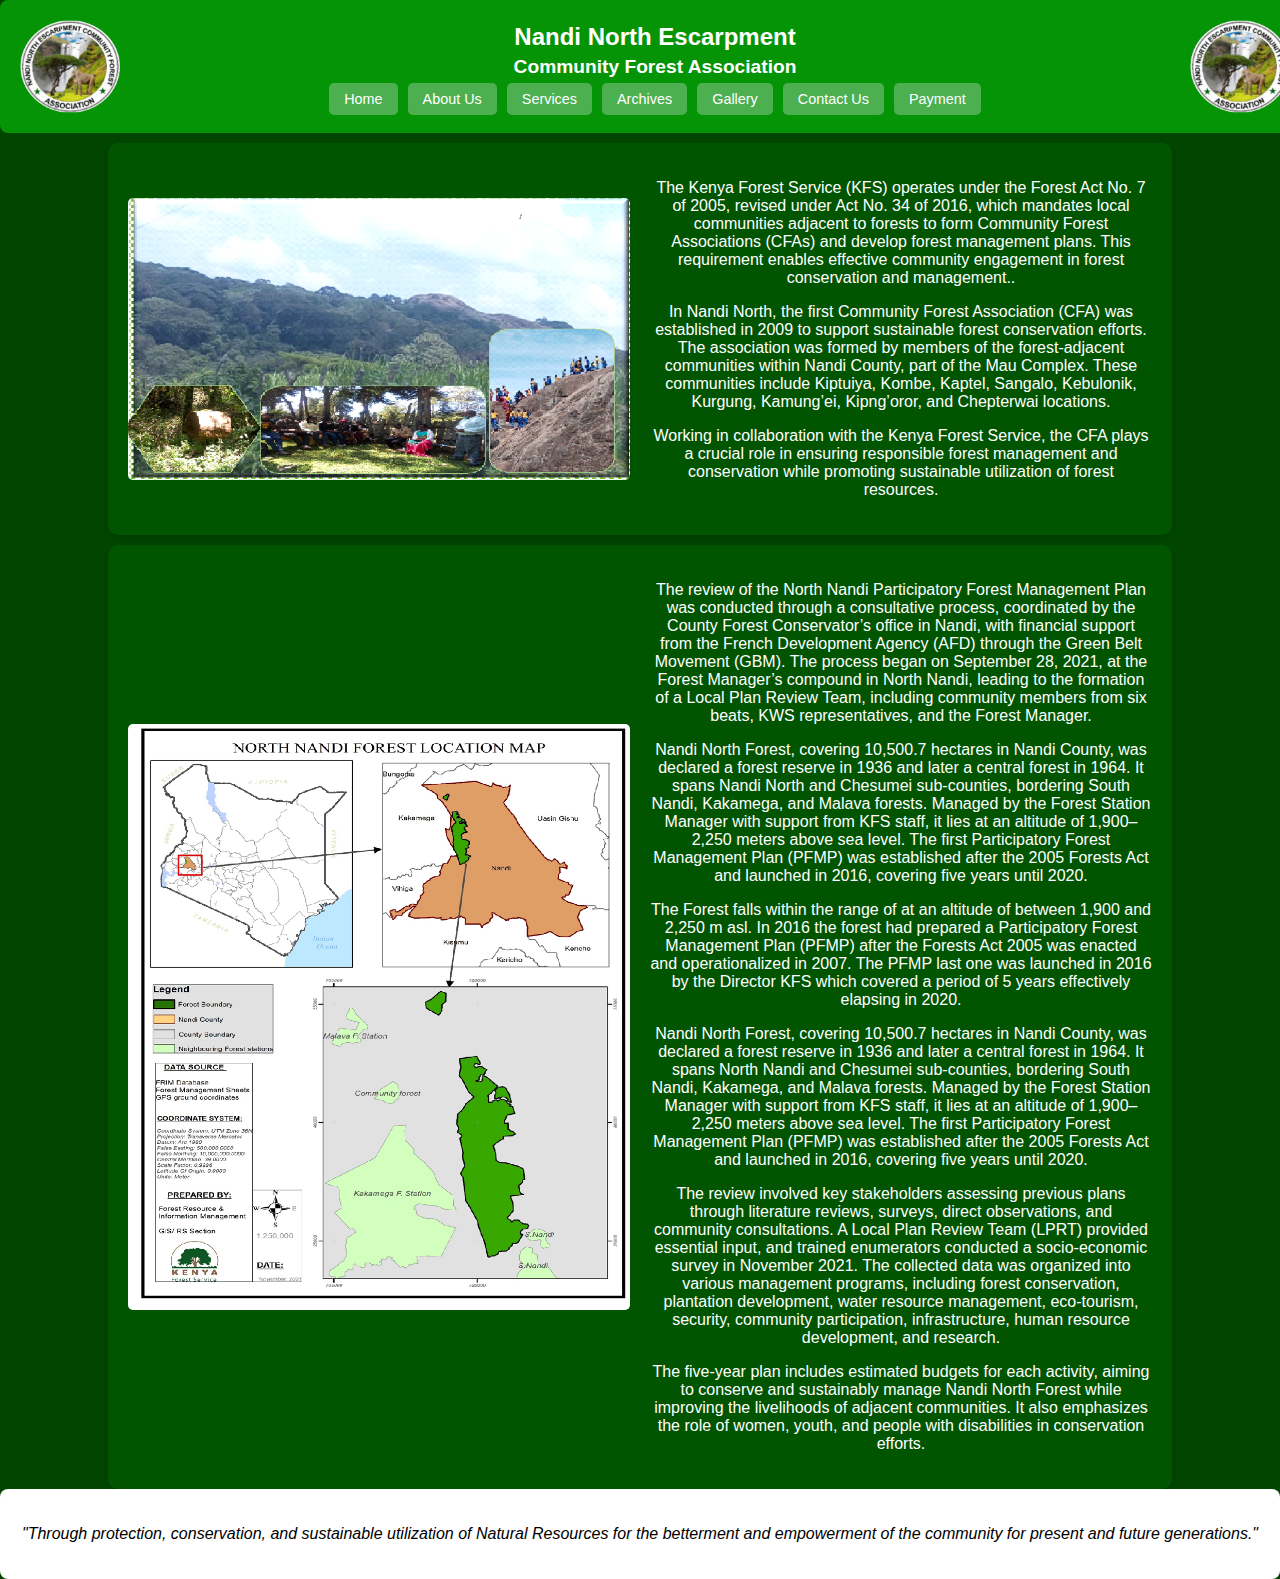
<file: index.html>
<!DOCTYPE html>
<html lang="en">

<head>
    <meta charset="UTF-8">
    <meta name="viewport" content="width=device-width, initial-scale=1.0">
    <title>Nandi North Escarpment CFA</title>
    <link rel="icon" type="image/png" href="img/CFA logo.png.png">
    <link rel="stylesheet" href="styles.css">
    <link rel="stylesheet" href="responsive.css">


</head>

<body>
    <!-- Header Section -->
    <div class="header">
        <img src="img/CFA logo.png.png" alt="CFA Logo" class="logo">
        <div class="header-content">
            <h1>Nandi North Escarpment</h1>
            <h2>Community Forest Association</h2>
            <!-- Navigation -->
            <nav class="nav">
                <a href="index.html">Home</a>
                <a href="about.html">About Us</a>
                <a href="services.html">Services</a>
                <a href="archives.html">Archives</a>
                <a href="gallery.html">Gallery</a>
                <a href="contact.html">Contact Us</a>
                <a href="payment.html">Payment</a>
            </nav>
        </div>
        <img src="img/CFA logo.png.png" alt="CFA Logo" class="logo">
    </div>

    <!-- Content Section -->
    <div class="container">
        <div class="image-container">
            <img src="img/commuintyforest.png.png" alt="Community Forest">
        </div>
        <div class="text-content">
            <p>
                <p>The Kenya Forest Service (KFS) operates under the Forest Act No. 7 of 2005, revised under Act No. 34 of 2016, which mandates local communities adjacent to forests to form Community Forest Associations (CFAs) and develop forest management
                    plans. This requirement enables effective community engagement in forest conservation and management..</p>
                <p>In Nandi North, the first Community Forest Association (CFA) was established in 2009 to support sustainable forest conservation efforts. The association was formed by members of the forest-adjacent communities within Nandi County, part
                    of the Mau Complex. These communities include Kiptuiya, Kombe, Kaptel, Sangalo, Kebulonik, Kurgung, Kamung’ei, Kipng’oror, and Chepterwai locations.</p>
                <p>Working in collaboration with the Kenya Forest Service, the CFA plays a crucial role in ensuring responsible forest management and conservation while promoting sustainable utilization of forest resources.</p>
            </p>
        </div>
    </div>
    <div class="container">
        <div class="image-container" id="toggleContainer">
            <img src="img/North Nandi Forest Location map.png" alt="North Nandi Forest Resources Map">
            <img src="img/North nandi forest resource map.png" alt="North nandi forest resource map">
        </div>
        <script>
            // On page load, ensure only the first image is visible
            window.addEventListener('DOMContentLoaded', function() {
                var container = document.getElementById('toggleContainer');
                var imgs = container.getElementsByTagName('img');
                if (imgs.length >= 2) {
                    imgs[0].style.display = 'block';
                    imgs[1].style.display = 'none';
                }
            });

            // Function to toggle images
            function toggleImages() {
                var container = document.getElementById('toggleContainer');
                var imgs = container.getElementsByTagName('img');
                if (imgs[0].style.display === 'none') {
                    imgs[0].style.display = 'block';
                    imgs[1].style.display = 'none';
                } else {
                    imgs[0].style.display = 'none';
                    imgs[1].style.display = 'block';
                }
            }

            // Toggle images on click
            document.getElementById('toggleContainer').addEventListener('click', function() {
                toggleImages();
            });

            // Automatically toggle images every 10 seconds (10000 ms)
            setInterval(function() {
                toggleImages();
            }, 10000);
        </script>

        <div class="text-content">
            <p>The review of the North Nandi Participatory Forest Management Plan was conducted through a consultative process, coordinated by the County Forest Conservator’s office in Nandi, with financial support from the French Development Agency (AFD)
                through the Green Belt Movement (GBM). The process began on September 28, 2021, at the Forest Manager’s compound in North Nandi, leading to the formation of a Local Plan Review Team, including community members from six beats, KWS representatives,
                and the Forest Manager.</p>
            <p>Nandi North Forest, covering 10,500.7 hectares in Nandi County, was declared a forest reserve in 1936 and later a central forest in 1964. It spans Nandi North and Chesumei sub-counties, bordering South Nandi, Kakamega, and Malava forests.
                Managed by the Forest Station Manager with support from KFS staff, it lies at an altitude of 1,900–2,250 meters above sea level. The first Participatory Forest Management Plan (PFMP) was established after the 2005 Forests Act and launched
                in 2016, covering five years until 2020.</p>
            <p>The Forest falls within the range of at an altitude of between 1,900 and 2,250 m asl. In 2016 the forest had prepared a Participatory Forest Management Plan (PFMP) after the Forests Act 2005 was enacted and operationalized in 2007. The PFMP
                last one was launched in 2016 by the Director KFS which covered a period of 5 years effectively elapsing in 2020.</p>
            <p>Nandi North Forest, covering 10,500.7 hectares in Nandi County, was declared a forest reserve in 1936 and later a central forest in 1964. It spans North Nandi and Chesumei sub-counties, bordering South Nandi, Kakamega, and Malava forests.
                Managed by the Forest Station Manager with support from KFS staff, it lies at an altitude of 1,900–2,250 meters above sea level. The first Participatory Forest Management Plan (PFMP) was established after the 2005 Forests Act and launched
                in 2016, covering five years until 2020.</p>
            <p>The review involved key stakeholders assessing previous plans through literature reviews, surveys, direct observations, and community consultations. A Local Plan Review Team (LPRT) provided essential input, and trained enumerators conducted
                a socio-economic survey in November 2021. The collected data was organized into various management programs, including forest conservation, plantation development, water resource management, eco-tourism, security, community participation,
                infrastructure, human resource development, and research.</p>
            <p>The five-year plan includes estimated budgets for each activity, aiming to conserve and sustainably manage Nandi North Forest while improving the livelihoods of adjacent communities. It also emphasizes the role of women, youth, and people
                with disabilities in conservation efforts.</p>
        </div>
    </div>
</body>
<!-- Footer Section -->
<footer class="footer">
    <p><em>"Through protection, conservation, and sustainable utilization of Natural Resources for the betterment and empowerment of the community for present and future generations."</em></p>
</footer>

</html>
</file>
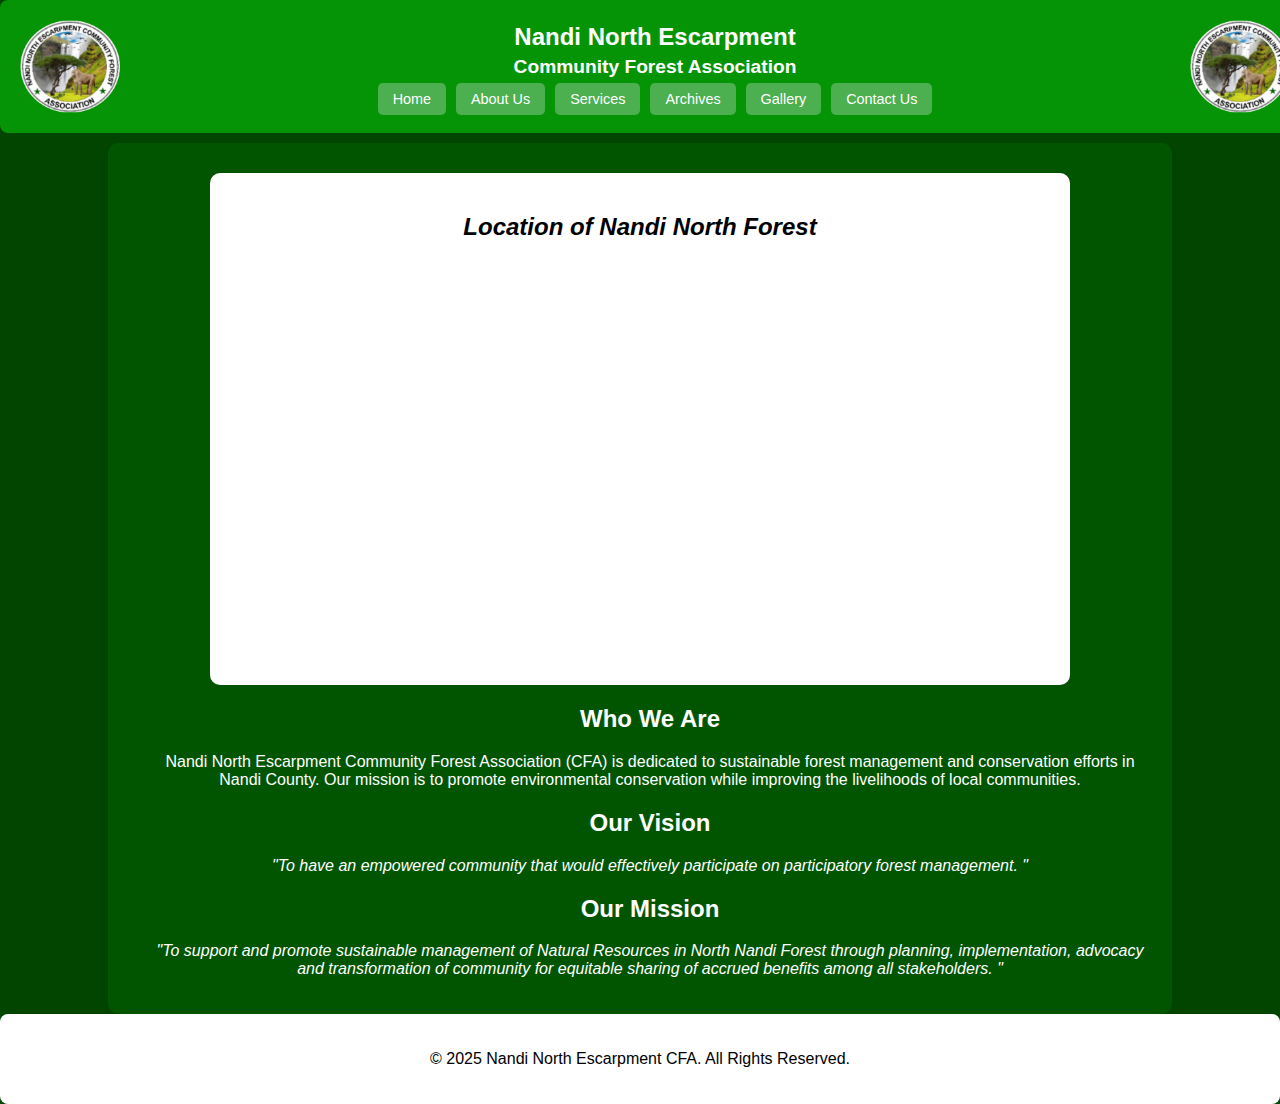
<file: about.html>
<!DOCTYPE html>
<html lang="en">

<head>
    <meta charset="UTF-8">
    <meta name="viewport" content="width=device-width, initial-scale=1.0">
    <title>About Us - Nandi North Escarpment CFA</title>
    <link rel="icon" type="image/png" href="img/CFA logo.png.png">
    <link rel="stylesheet" href="styles.css">
    <link rel="stylesheet" href="about.css">
    <link rel="stylesheet" href="responsive.css">

    <script src="script.js"></script>

    <head>

        <body>

            <!-- Header Section -->
            <div class="header">
                <img src="img/CFA logo.png.png" alt="CFA Logo" class="logo">
                <div class="header-content">
                    <h1>Nandi North Escarpment</h1>
                    <h2>Community Forest Association</h2>
                    <!-- Navigation -->
                    <nav class="nav">
                        <a href="index.html">Home</a>
                        <a href="about.html">About Us</a>
                        <a href="services.html">Services</a>
                        <a href="archives.html">Archives</a>
                        <a href="gallery.html">Gallery</a>
                        <a href="contact.html">Contact Us</a>
                    </nav>
                </div>
                <img src="img/CFA logo.png.png" alt="CFA Logo" class="logo">
            </div>



            <!-- About Us Content -->
            <div class="container ">

                <div class="map-container ">
                    <h2><em>Location of Nandi North Forest</em> </h2>
                    <iframe src="https://www.google.com/maps/embed?pb=!1m18!1m12!1m3!1d63823.78794803282!2d35.031218!3d0.209476!2m3!1f0!2f0!3f0!3m2!1i1024!2i768!4f13.1!3m3!1m2!1s0x1780117f7e7b43d3%3A0x2a393f9f0b547e79!2sNandi%20Forest!5e0!3m2!1sen!2ske!4v1708890000000
                    " allowfullscreen=" " loading="lazy " referrerpolicy="no-referrer-when-downgrade "></iframe>
                </div>
                <div>
                    <div class="text-content ">
                        <h2>Who We Are</h2>
                        <p>Nandi North Escarpment Community Forest Association (CFA) is dedicated to sustainable forest management and conservation efforts in Nandi County. Our mission is to promote environmental conservation while improving the livelihoods
                            of local communities.
                        </p>
                        <h2>Our Vision</h2>
                        <p><em>"To have an empowered community that would effectively participate on participatory forest management. "</em></p>
                        </p>
                        <h2>Our Mission</h2>
                        <p><em>"To support and promote sustainable management of Natural Resources in North Nandi Forest through planning, implementation, advocacy and transformation of community for equitable sharing of accrued benefits among all stakeholders. "</em></p>
                    </div>
                </div>

            </div>

            <!-- Footer Section -->
            <footer class="footer ">
                <p>&copy; 2025 Nandi North Escarpment CFA. All Rights Reserved.</p>
            </footer>
            </div>


        </body>

</html>
</file>
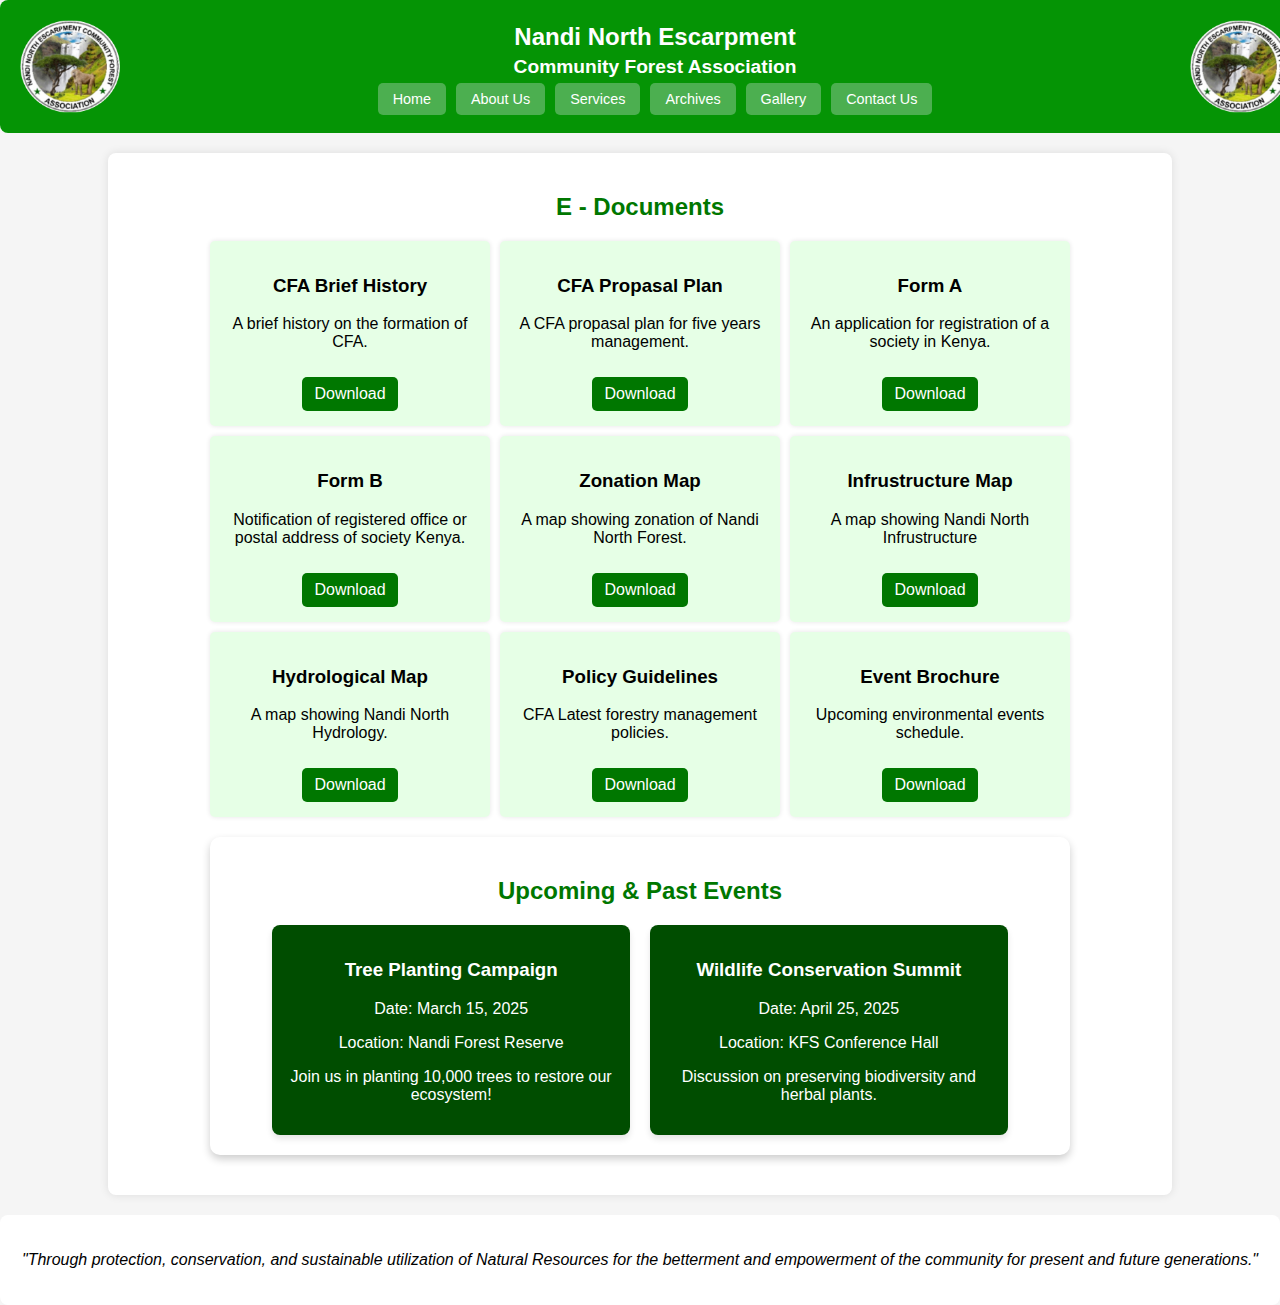
<file: archives.html>
<!DOCTYPE html>
<html lang="en">



<head>
    <meta charset="UTF-8">
    <meta name="viewport" content="width=device-width, initial-scale=1.0">
    <title>Documents Archive - Nandi North Escarpment CFA</title>
    <link rel="icon" type="image/png" href="img/CFA logo.png.png">
    <link rel="stylesheet" href="styles.css">
    <link rel="stylesheet" href="archive.css">
    <link rel="stylesheet" href="responsive.css">
    <script src="script.js"></script>
</head>

<body>
    <!-- Header Section -->
    <div class="header">
        <img src="img/CFA logo.png.png" alt="CFA Logo" class="logo">
        <div class="header-content">
            <h1>Nandi North Escarpment</h1>
            <h2>Community Forest Association</h2>
            <!-- Navigation -->
            <nav class="nav">
                <a href="index.html">Home</a>
                <a href="about.html">About Us</a>
                <a href="services.html">Services</a>
                <a href="archives.html">Archives</a>
                <a href="gallery.html">Gallery</a>
                <a href="contact.html">Contact Us</a>
            </nav>
        </div>
        <img src="img/CFA logo.png.png" alt="CFA Logo" class="logo">
    </div>

    <!-- Documents Section -->
    <section class="documents">
        <h2>E - Documents</h2>
        <div class="doc-grid">
            <div class="doc-card">
                <h3>CFA Brief History</h3>
                <p>A brief history on the formation of CFA.</p>
                <a href="pdf/BRIEF HISTORY ON THE FORMATION OF CFA.pdf" download class="download-btn">Download</a>
            </div>
            <div class="doc-card">
                <h3>CFA Propasal Plan</h3>
                <p>A CFA propasal plan for five years management.</p>
                <a href="pdf/NNE CFA MANAGEMENT PROPOSAL PLAN.pdf" download class="download-btn">Download</a>
            </div>
            <div class="doc-card">
                <h3>Form A </h3>
                <p>An application for registration of a society in Kenya.</p>
                <a href="pdf/FORM-A-Application-for-Registration-of-a-Society.pdf" download class="download-btn">Download</a>
            </div>
            <div class="doc-card">
                <h3>Form B</h3>
                <p>Notification of registered office or postal address of society Kenya.</p>
                <a href="pdf/FORM-B-kenya.pdf" download class="download-btn">Download</a>
            </div>
            <div class="doc-card">
                <h3>Zonation Map</h3>
                <p>A map showing zonation of Nandi North Forest.</p>
                <a href="pdf/Nandi North zonation map.pdf" download class="download-btn">Download</a>
            </div>
            <div class="doc-card">
                <h3>Infrustructure Map</h3>
                <p>A map showing Nandi North Infrustructure</p>
                <a href="pdf/Nandi North Infrastructure map.pdf" download class="download-btn">Download</a>
            </div>
            <div class="doc-card">
                <h3>Hydrological Map</h3>
                <p>A map showing Nandi North Hydrology.</p>
                <a href="pdf/Nandi North Hydrology map.pdf" download class="download-btn">Download</a>
            </div>

            <div class="doc-card">
                <h3>Policy Guidelines</h3>
                <p>CFA Latest forestry management policies.</p>
                <a href="pdf/CFA policies.pdf" download class="download-btn">Download</a>
            </div>
            <div class="doc-card">
                <h3>Event Brochure</h3>
                <p>Upcoming environmental events schedule.</p>
                <a href="pdf/events.pdf" download class="download-btn">Download</a>
            </div>
        </div>
        <!-- Major Events Section -->
        <section class="events">
            <h2>Upcoming & Past Events</h2>
            <div class="event-container">
                <div class="event-card">
                    <h3>Tree Planting Campaign</h3>
                    <p>Date: March 15, 2025</p>
                    <p>Location: Nandi Forest Reserve</p>
                    <p>Join us in planting 10,000 trees to restore our ecosystem!</p>
                </div>
                <div class="event-card">
                    <h3>Wildlife Conservation Summit</h3>
                    <p>Date: April 25, 2025</p>
                    <p>Location: KFS Conference Hall</p>
                    <p>Discussion on preserving biodiversity and herbal plants.</p>
                </div>
            </div>
        </section>
    </section>

    <!-- Footer Section -->
    <footer class="footer">
        <p><em>"Through protection, conservation, and sustainable utilization of Natural Resources for the betterment and empowerment of the community for present and future generations."</em></p>
    </footer>

</body>

</html>
</file>
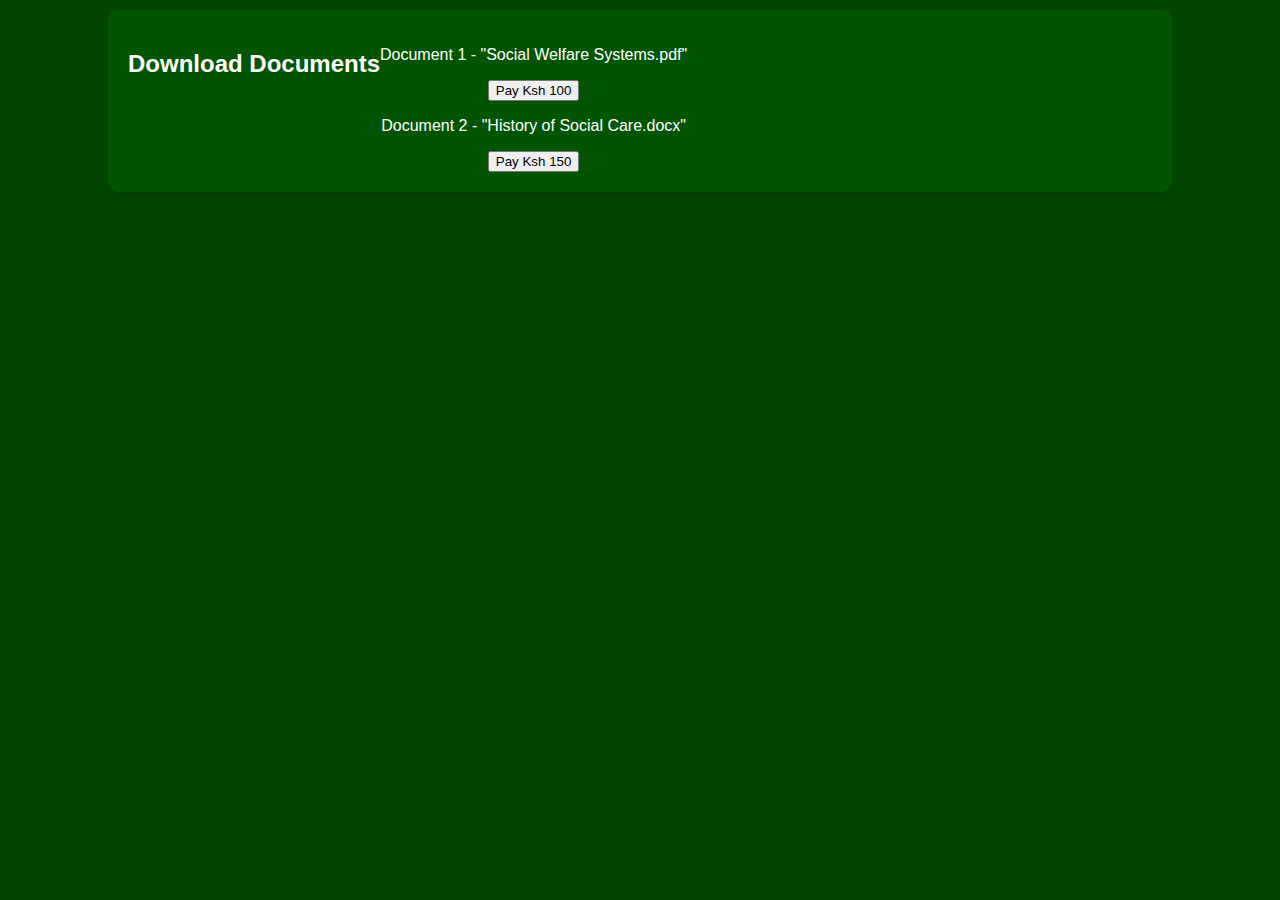
<file: payment.html>
<!DOCTYPE html>
<html lang="en">
<head>
    <meta charset="UTF-8">
    <meta name="viewport" content="width=device-width, initial-scale=1.0">
    <title>M-Pesa Payment for Document Download</title>
    <link rel="stylesheet" href="styles.css">
</head>
<body>
    <div class="container">
        <h2>Download Documents</h2>
        <div class="document-list">
            <div class="document">
                <p>Document 1 - "Social Welfare Systems.pdf"</p>
                <button onclick="payWithMpesa('Social Welfare Systems.pdf', 100)">Pay Ksh 100</button>
            </div>
            <div class="document">
                <p>Document 2 - "History of Social Care.docx"</p>
                <button onclick="payWithMpesa('History of Social Care.docx', 150)">Pay Ksh 150</button>
            </div>
        </div>
    </div>

    <script>
        function isValidPhoneNumber(phone) {
            const phoneRegex = /^2547[0-9]{8}$/; // Validates Kenyan numbers starting with 2547
            return phoneRegex.test(phone);
        }

        async function payWithMpesa(documentName, amount) {
            let phone = prompt("Enter your M-Pesa number (e.g., 2547XXXXXXXX):");
            
            if (!isValidPhoneNumber(phone)) {
                alert("Invalid phone number. Please enter a valid M-Pesa number.");
                return;
            }

            try {
                const response = await fetch("http://localhost:3000/stkpush", {
                    method: "POST",
                    headers: { "Content-Type": "application/json" },
                    body: JSON.stringify({ phone, amount, document: documentName })
                });
                const data = await response.json();
                
                if (data.success) {
                    alert("STK Push sent! Confirm payment on your phone.");
                    checkPaymentStatus(data.checkoutRequestID, documentName);
                } else {
                    alert("Payment initiation failed: " + data.error);
                }
            } catch (error) {
                alert("Error: " + error.message);
            }
        }
                
        async function checkPaymentStatus(checkoutRequestID, documentName) {
            setTimeout(async () => {
                try {
                    const response = await fetch(`http://localhost:3000/payment-status?checkoutRequestID=${checkoutRequestID}`);
                    const data = await response.json();
                    
                    if (data.success) {
                        alert("Payment successful! Your document is downloading...");
                        let link = document.createElement("a");
                        link.href = `download/${documentName}`;
                        link.download = documentName;
                        document.body.appendChild(link);
                        link.click();
                        document.body.removeChild(link);
                    } else {
                        alert("Payment not received. Try again.");
                    }
                } catch (error) {
                    alert("Error checking payment status: " + error.message);
                }
            }, 5000);
        }
    </script>
</body>
</html>
</file>
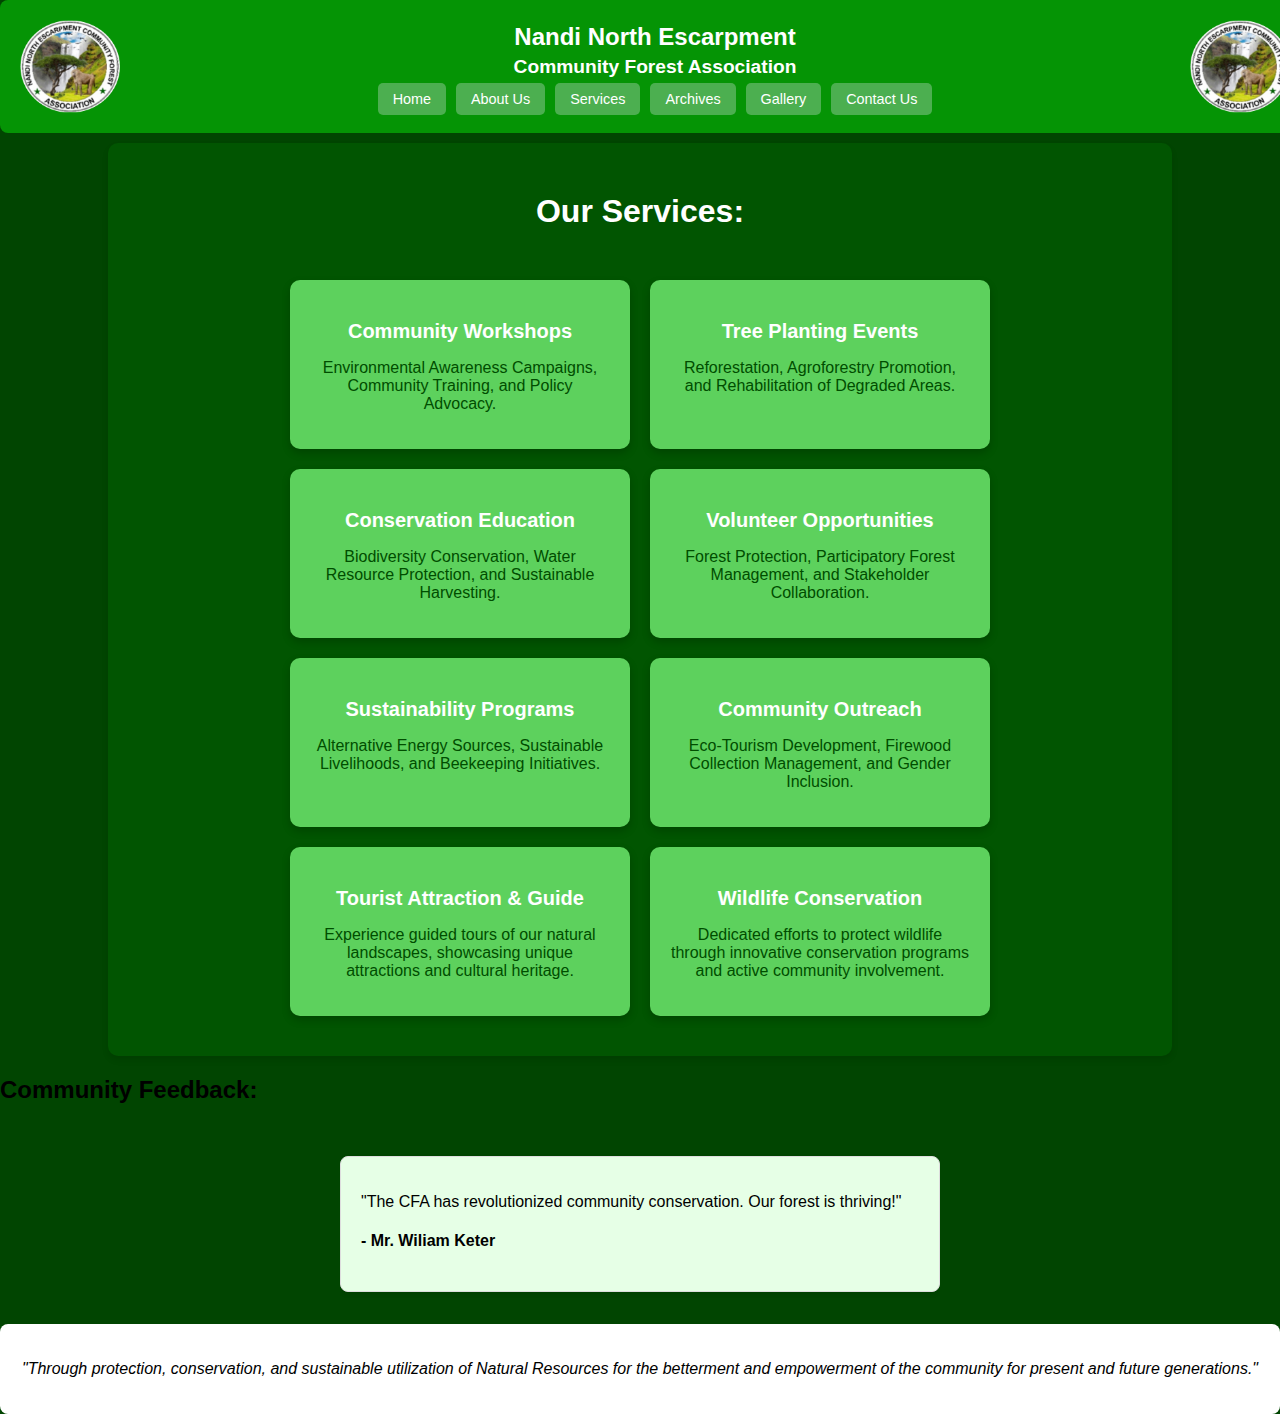
<file: services.html>
<!DOCTYPE html>
<html lang="en">

<head>
    <meta charset="UTF-8">
    <meta name="viewport" content="width=device-width, initial-scale=1.0">
    <title>Our Services - Nandi North Escarpment CFA</title>
    <link rel="icon" type="image/png" href="img/CFA logo.png.png">
    <link rel="stylesheet" href="styles.css">
    <link rel="stylesheet" href="services.css">
    <link rel="stylesheet" href="responsive.css">


</head>

<body>
    <!-- Header Section -->
    <div class="header">
        <img src="img/CFA logo.png.png" alt="CFA Logo" class="logo">
        <div class="header-content">
            <h1>Nandi North Escarpment</h1>
            <h2>Community Forest Association</h2>
            <!-- Navigation -->
            <nav class="nav">
                <a href="index.html">Home</a>
                <a href="about.html">About Us</a>
                <a href="services.html">Services</a>
                <a href="archives.html">Archives</a>
                <a href="gallery.html">Gallery</a>
                <a href="contact.html">Contact Us</a>
            </nav>
        </div>
        <img src="img/CFA logo.png.png" alt="CFA Logo" class="logo">
    </div>


    <div class="container">
        <section class="services">
            <h2 class="section-title">Our Services:</h2>
            <div class="services-container">
                <div class="service-card">
                    <h3>Community Workshops</h3>
                    <p>Environmental Awareness Campaigns, Community Training, and Policy Advocacy.</p>
                </div>
                <div class="service-card">
                    <h3>Tree Planting Events</h3>
                    <p>Reforestation, Agroforestry Promotion, and Rehabilitation of Degraded Areas.</p>
                </div>
                <div class="service-card">
                    <h3>Conservation Education</h3>
                    <p>Biodiversity Conservation, Water Resource Protection, and Sustainable Harvesting.</p>
                </div>
                <div class="service-card">
                    <h3>Volunteer Opportunities</h3>
                    <p>Forest Protection, Participatory Forest Management, and Stakeholder Collaboration.</p>
                </div>
                <div class="service-card">
                    <h3>Sustainability Programs</h3>
                    <p>Alternative Energy Sources, Sustainable Livelihoods, and Beekeeping Initiatives.</p>
                </div>
                <div class="service-card">
                    <h3>Community Outreach</h3>
                    <p>Eco-Tourism Development, Firewood Collection Management, and Gender Inclusion.</p>
                </div>
                <div class="service-card">
                    <h3>Tourist Attraction & Guide</h3>
                    <p>Experience guided tours of our natural landscapes, showcasing unique attractions and cultural heritage.</p>
                </div>
                <div class="service-card">
                    <h3>Wildlife Conservation</h3>
                    <p>Dedicated efforts to protect wildlife through innovative conservation programs and active community involvement.</p>
                </div>
            </div>
        </section>
    </div>
    <section id="services">
        <h2>Community Feedback:</h2>
        <div class="feedback-slider">
            <div class="feedback-card active">
                <p>"The CFA has revolutionized community conservation. Our forest is thriving!"</p>
                <h4>- Mr. Wiliam Keter</h4>
            </div>
            <div class="feedback-card">
                <p>"I appreciate the commitment to sustainable development and community empowerment."</p>
                <h4>- Mrs. Jane Mutai</h4>
            </div>
            <div class="feedback-card">
                <p>"Their workshops and training sessions have made a huge difference in our lives."</p>
                <h4>- Mr. Michael Bowen</h4>
            </div>
    </section>
    <script>
        // On page load, display only the first feedback card
        window.addEventListener('DOMContentLoaded', function() {
            var cards = document.querySelectorAll('.feedback-slider .feedback-card');
            cards.forEach(function(card, index) {
                card.style.display = index === 0 ? 'block' : 'none';
            });
        });

        // Automatically toggle feedback cards every 10 seconds
        var currentIndex = 0;
        setInterval(function() {
            var cards = document.querySelectorAll('.feedback-slider .feedback-card');
            if (cards.length > 0) {
                // Hide the current card
                cards[currentIndex].style.display = 'none';
                // Increment index and wrap around if necessary
                currentIndex = (currentIndex + 1) % cards.length;
                // Show the next card
                cards[currentIndex].style.display = 'block';
            }
        }, 10000); // 10,000 milliseconds = 10 seconds
    </script>

    <!-- Footer Section -->
    <footer class="footer">
        <p><em>"Through protection, conservation, and sustainable utilization of Natural Resources for the betterment and empowerment of the community for present and future generations."</em></p>
    </footer>
</body>

</html>
</file>
<file: styles.css>
/* General Styles */
        
        body {
            font-family: Arial, sans-serif;
            margin: 0;
            padding: 0;
            background-color: rgb(1, 69, 1);
            /* CFA green background */
        }
        /* Header Section */
        
        .header {
            background-color: rgb(5, 148, 5);
            color: white;
            display: flex;
            align-items: center;
            justify-content: space-between;
            padding: 15px;
            border-radius: 8px;
            /* Not fixed, so remove position: flex; */
            width: 100%;
            z-index: 1000;
        }
        
        .header-content {
            text-align: center;
            flex-grow: 1;
        }
        
        .header h1 {
            font-size: 1.5em;
            margin: 5px 0;
        }
        
        .header h2 {
            font-size: 1.2em;
            margin: 5px 0;
        }
        
        .logo {
            width: 100px;
            height: auto;
            margin: 5px;
        }
        /* Navigation */
        
        .nav {
            display: flex;
            justify-content: center;
            gap: 10px;
            margin-top: 5px;
        }
        
        .nav a {
            color: white;
            text-decoration: none;
            padding: 8px 15px;
            transition: background-color 0.3s ease;
            background-color: #4CAF50;
            border-radius: 5px;
            font-size: 0.9em;
        }
        
        .nav a:hover {
            background-color: darkgreen;
        }
        /* Container */
        
        .container {
            width: 80%;
            margin: auto;
            color: white;
            background: #015501;
            /* Solid green background */
            padding: 20px;
            margin-top: 10px;
            display: flex;
            flex-wrap: wrap;
            box-shadow: 0px 4px 6px rgba(0, 0, 0, 0.1);
            border-radius: 10px;
            text-align: center;
        }
        
        .image-container {
            flex: 1;
            display: flex;
            align-items: center;
            justify-content: flex-start;
            border-radius: 10px;
        }
        
        .image-container img {
            width: 100%;
            height: auto;
            object-fit: cover;
            border-radius: 5px;
        }
        
        .text-content {
            flex: 1;
            padding-left: 20px;
        }
        /* Footer */
        
        .footer {
            background-color: #ffffff;
            color: black;
            text-align: center;
            padding: 20px;
            border-radius: 8px;
        }
        /* Feedback Section Styling */
        
        #customer-feedback {
            padding: 50px 0;
            text-align: center;
            background-color: #f4f4f4;
        }
        
        #customer-feedback h2 {
            font-size: 36px;
            margin-bottom: 20px;
            color: #004d00;
            /* CFA green theme */
        }
        
        .feedback-slider {
            position: relative;
            max-width: 600px;
            margin: 0 auto;
            overflow: hidden;
            height: 200px;
            /* Adjust height as needed */
        }
        
        .feedback-card {
            display: none;
            position: absolute;
            color: black;
            width: 100%;
            transition: opacity 0.5s ease-in-out;
            padding: 20px;
            background-color: white;
            border: 1px solid #ddd;
            box-shadow: 0 2px 5px rgba(0, 0, 0, 0.1);
            box-sizing: border-box;
            border-radius: 8px;
        }
        
        .feedback-card.active {
            display: block;
            opacity: 1;
        }
/* ============================= */


/*    Responsive Media Query     */


/* ============================= */

@media screen and (max-width: 768px) {
    /* Header: stack items vertically */
    .header {
        flex-direction: column;
        align-items: center;
        padding: 10px;
    }
    .header h1 {
        font-size: 1.2em;
    }
    .header h2 {
        font-size: 1em;
    }
    .logo {
        width: 40px;
        /* Smaller logo on mobile */
        margin-bottom: 10px;
    }
    /* Nav: stack links vertically */
    .nav {
        flex-direction: column;
        gap: 5px;
    }
    .container {
        width: 90%;
        margin-top: 20px;
        flex-direction: column;
        padding: 10px;
    }
    .image-container,
    .text-content {
        flex: 1 1 100%;
        padding-left: 0;
        margin-bottom: 10px;
    }
    #customer-feedback {
        padding: 20px 0;
    }
    #customer-feedback h2 {
        font-size: 24px;
    }
    .feedback-slider {
        max-width: 90%;
        height: auto;
        /* Let the height adjust naturally on small screens */
    }
    .feedback-card {
        position: relative;
        /* Avoid overlapping on mobile */
    }
}
</file>
<file: responsive.css>
/* ============================= */


/*    Responsive Media Query     */


/* ============================= */

@media screen and (max-width: 768px) {
    /* Header: stack items vertically */
    .header {
        flex-direction: column;
        align-items: center;
        padding: 10px;
    }
    .header h1 {
        font-size: 1.2em;
    }
    .header h2 {
        font-size: 1em;
    }
    .logo {
        width: 40px;
        /* Smaller logo on mobile */
        margin-bottom: 10px;
    }
    /* Nav: stack links vertically */
    .nav {
        flex-direction: column;
        gap: 5px;
    }
    .container {
        width: 90%;
        margin-top: 20px;
        flex-direction: column;
        padding: 10px;
    }
    .image-container,
    .text-content {
        flex: 1 1 100%;
        padding-left: 0;
        margin-bottom: 10px;
    }
    #customer-feedback {
        padding: 20px 0;
    }
    #customer-feedback h2 {
        font-size: 24px;
    }
    .feedback-slider {
        max-width: 90%;
        height: auto;
        /* Let the height adjust naturally on small screens */
    }
    .feedback-card {
        position: relative;
        /* Avoid overlapping on mobile */
    }
}
</file>
<file: about.css>
.text-content {
    flex: 1;
    padding-left: 20px;
    text-align: center;
}


/* Map */

.map-container {
    width: 80%;
    margin: auto;
    background: white;
    padding: 20px;
    margin-top: 10px;
    text-align: center;
    border-radius: 10px;
    color: black;
}

iframe {
    width: 100%;
    height: 400px;
    border: 0;
}


/* Document Cards Grid */

.doc-grid {
    display: flex;
    gap: 10px;
    flex-wrap: wrap;
    justify-content: center;
}


/* Individual Document Card */

.doc-card {
    background: #e6ffe6;
    padding: 15px;
    color: black;
    border-radius: 5px;
    box-shadow: 0 0 5px rgba(0, 0, 0, 0.1);
    width: 250px;
    text-align: center;
}
</file>
<file: archive.css>
/* General Styles */

body {
    font-family: Arial, sans-serif;
    margin: 0;
    padding: 0;
    background-color: #004d00;
    text-align: center;
}


/* Header */

header {
    background-color: #004d00;
    color: white;
    padding: 5px;
    /* Reduced padding */
    padding-top: 15px;
    /* Adjusted top padding */
    font-size: 18px;
    /* Reduce font size */
}


/* Section Styling */

section {
    background: white;
    margin: 20px auto;
    padding: 20px;
    width: 80%;
    border-radius: 10px;
    box-shadow: 0px 4px 8px rgba(0, 0, 0, 0.2);
}


/* Downloads */

.downloads ul {
    list-style-type: none;
    padding: 0;
}

.downloads ul li a {
    text-decoration: none;
    color: #2a6e32;
    font-weight: bold;
}

.downloads ul li a:hover {
    text-decoration: underline;
}


/* Events */

.event-container {
    display: flex;
    justify-content: center;
    gap: 20px;
}

.event-card {
    background-color: #004d00;
    color: white;
    padding: 15px;
    border-radius: 8px;
    width: 40%;
    box-shadow: 0px 4px 6px rgba(0, 0, 0, 0.1);
}


/* Announcements */

#announcement-box p {
    font-size: 16px;
    margin: 10px 0;
}


/* Gallery */

.gallery-container {
    display: flex;
    justify-content: center;
    gap: 10px;
}

.gallery-container img {
    width: 200px;
    height: auto;
    border-radius: 8px;
    box-shadow: 0px 4px 6px rgba(0, 0, 0, 0.1);
    transition: transform 0.3s ease-in-out;
}

.gallery-container img:hover {
    transform: scale(1.1);
}


/* General styles */

body {
    font-family: Arial, sans-serif;
    margin: 0;
    padding: 0;
    background-color: #f5f5f5;
}


/* Header Styling */

header {
    background-color: #004d00;
    color: white;
    text-align: center;
    padding: 10px;
}


/* Archive Container */

.archive-container {
    width: 90%;
    margin: 20px auto;
    text-align: center;
}


/* Document Section */

.documents {
    background: white;
    color: #007700;
    padding: 20px;
    border-radius: 8px;
    box-shadow: 0 0 10px rgba(0, 0, 0, 0.1);
    margin-bottom: 20px;
}


/* Document Cards Grid */

.doc-grid {
    display: flex;
    gap: 10px;
    flex-wrap: wrap;
    justify-content: center;
}


/* Individual Document Card */

.doc-card {
    background: #e6ffe6;
    padding: 15px;
    color: black;
    border-radius: 5px;
    box-shadow: 0 0 5px rgba(0, 0, 0, 0.1);
    width: 250px;
    text-align: center;
}


/* Download Button */

.download-btn {
    display: inline-block;
    margin-top: 10px;
    padding: 8px 12px;
    background-color: #007700;
    color: white;
    text-decoration: none;
    border-radius: 5px;
}

.download-btn:hover {
    background-color: #005500;
}
</file>
<file: services.css>
.section-title {
    font-size: 32px;
    margin: 30px 0;
}

.services-container {
    display: flex;
    flex-wrap: wrap;
    justify-content: center;
    gap: 20px;
    padding: 20px;
}

.service-card {
    background: #5dd15d;
    width: 300px;
    padding: 20px;
    border-radius: 10px;
    box-shadow: 0 4px 8px rgba(0, 0, 0, 0.2);
    transition: transform 0.3s ease-in-out;
}

.service-card:hover {
    transform: scale(1.05);
}

.service-card h3 {
    font-size: 20px;
    margin-bottom: 10px;
}

.service-card p {
    font-size: 16px;
    color: #004d00;
}


/* Serice Card Testimonials*/


/* Feedback Section */

.feedback-section {
    background-color: #1b4625;
    /* Dark Green Background */
    color: #fff;
    text-align: center;
    padding: 50px 20px;
}

.feedback-section h2 {
    font-size: 2.5rem;
    margin-bottom: 20px;
    font-weight: 700;
}


/* Feedback Slider */

.feedback-slider {
    display: flex;
    overflow: hidden;
    justify-content: center;
    align-items: center;
    position: relative;
    max-width: 800px;
    margin: auto;
}

.feedback-item {
    display: none;
    max-width: 80%;
    font-size: 1.4rem;
    font-style: italic;
    line-height: 1.6;
}

.feedback-item.active {
    display: block;
    animation: fadeIn 1s ease-in-out;
}

.feedback-author {
    font-size: 1.2rem;
    font-weight: bold;
    margin-top: 10px;
}


/* Dots for Slider */

.feedback-dots {
    margin-top: 20px;
}

.feedback-dot {
    height: 12px;
    width: 12px;
    margin: 0 5px;
    background-color: #bbb;
    border-radius: 50%;
    display: inline-block;
    cursor: pointer;
}

.feedback-dot.active {
    background-color: #4CAF50;
}


/* Animations */

@keyframes fadeIn {
    from {
        opacity: 0;
        transform: translateY(10px);
    }
    to {
        opacity: 1;
        transform: translateY(0);
    }
}


/* Feedback Section Styling */

#customer-feedback {
    padding: 50px 0;
    text-align: center;
    background-color: #f4f4f4;
}

#customer-feedback h2 {
    font-size: 36px;
    margin-bottom: 20px;
    color: #004d00;
    /* CFA green theme */
}

.feedback-slider {
    position: relative;
    max-width: 600px;
    margin: 0 auto;
    overflow: hidden;
    height: 200px;
    /* Adjust height as needed */
}

.feedback-card {
    display: none;
    position: absolute;
    width: 100%;
    color: black;
    transition: opacity 0.5s ease-in-out;
    padding: 20px;
    background: #e6ffe6;
    border: 1px solid #ddd;
    box-shadow: 0 2px 5px rgba(0, 0, 0, 0.1);
    box-sizing: border-box;
    border-radius: 8px;
}

.feedback-card.active {
    display: block;
    opacity: 1;
}
</file>
